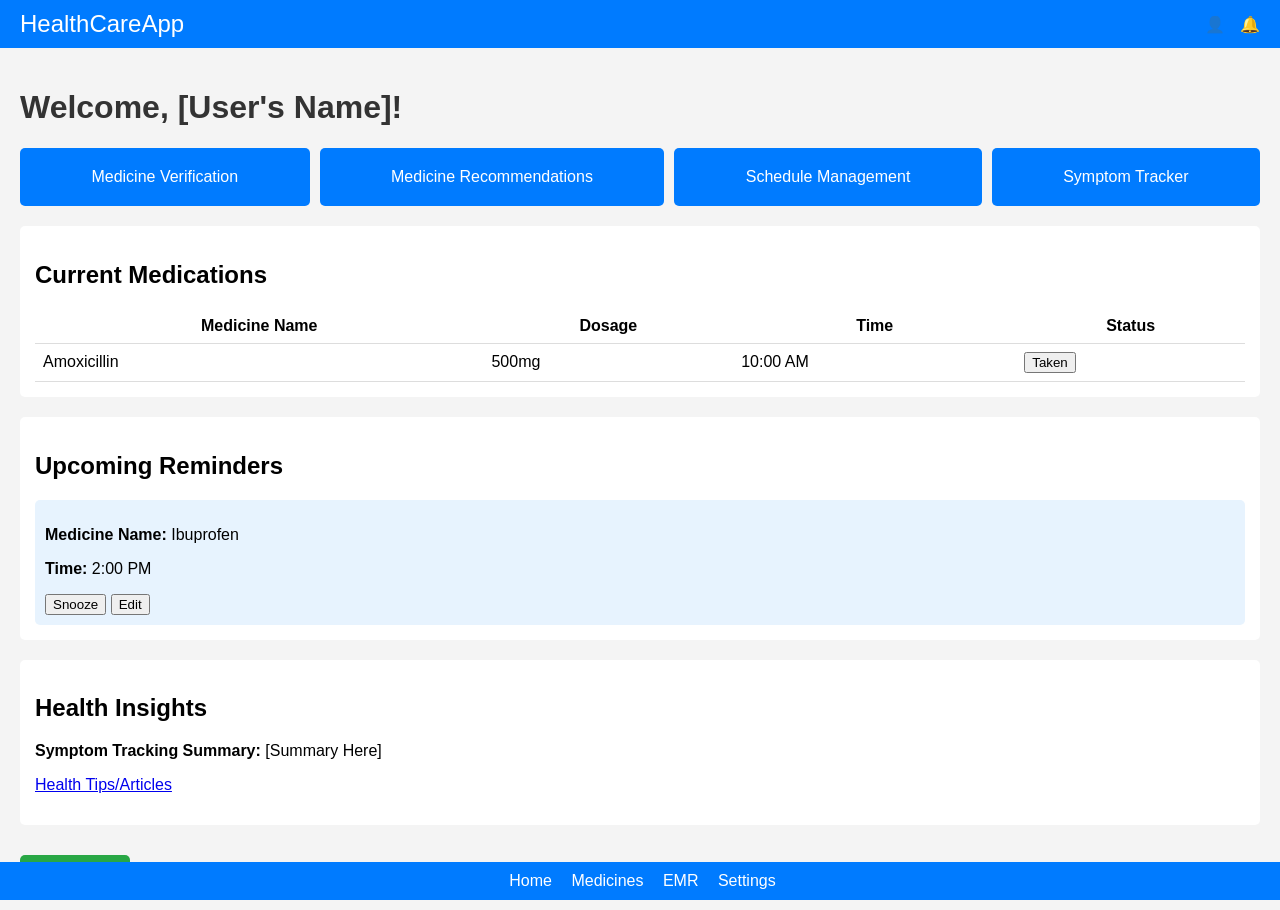
<file: the si/radar.html>
<!DOCTYPE html>
<html lang="en">
<head>
    <meta charset="UTF-8">
    <meta name="viewport" content="width=device-width, initial-scale=1.0">
    <title>Healthcare App Home</title>
    <link rel="stylesheet" href="styles.css">
</head>
<body>
    <header>
        <div class="logo">HealthCareApp</div>
        <div class="user-options">
            <div class="profile-icon">👤</div>
            <div class="notification-icon">🔔</div>
        </div>
    </header>

    <main>
        <h1>Welcome, [User's Name]!</h1>

        <div class="quick-access">
            <div class="tile">Medicine Verification</div>
            <div class="tile">Medicine Recommendations</div>
            <div class="tile">Schedule Management</div>
            <div class="tile">Symptom Tracker</div>
        </div>

        <section class="current-medications">
            <h2>Current Medications</h2>
            <table>
                <tr>
                    <th>Medicine Name</th>
                    <th>Dosage</th>
                    <th>Time</th>
                    <th>Status</th>
                </tr>
                <!-- Example Row -->
                <tr>
                    <td>Amoxicillin</td>
                    <td>500mg</td>
                    <td>10:00 AM</td>
                    <td><button>Taken</button></td>
                </tr>
                <!-- Add more rows as needed -->
            </table>
        </section>

        <section class="upcoming-reminders">
            <h2>Upcoming Reminders</h2>
            <div class="reminder-card">
                <p><strong>Medicine Name:</strong> Ibuprofen</p>
                <p><strong>Time:</strong> 2:00 PM</p>
                <button>Snooze</button>
                <button>Edit</button>
            </div>

            <!-- Add more reminder cards as needed -->
        </section>

        <section class="health-insights">
            <h2>Health Insights</h2>
            <p><strong>Symptom Tracking Summary:</strong> [Summary Here]</p>
            <p><a href="#">Health Tips/Articles</a></p>
        </section>

        <button class="find-pharmacy">Find Pharmacy</button>

    </main>

    <footer>
        <nav class="footer-nav">
            <a href="#">Home</a>
            <a href="#">Medicines</a>
            <a href="#">EMR</a>
            <a href="#">Settings</a>
        </nav>
    </footer>

</body>
</html>
</file>
<file: the si/styles.css>
body {
    font-family: Arial, sans-serif;
    margin: 0;
    padding: 0;
    background-color: #f4f4f4;
}

header {
    display: flex;
    justify-content: space-between;
    align-items: center;
    background-color: #007bff;
    color: white;
    padding: 10px 20px;
}

.logo {
    font-size: 24px;
}

.user-options {
    display: flex;
}

.profile-icon, .notification-icon {
    margin-left: 15px;
    cursor: pointer;
}

main {
    padding: 20px;
}

h1 {
    color: #333;
}

.quick-access {
    display: flex;
    justify-content: space-between;
    margin-bottom: 20px;
}

.tile {
    background-color: #007bff;
    color: white;
    padding: 20px;
    border-radius: 5px;
    text-align: center;
    flex-grow: 1; /* Allow tiles to grow equally */
    margin-right: 10px; /* Space between tiles */
}

.tile:last-child {
    margin-right: 0; /* Remove margin from the last tile */
}

.current-medications, .upcoming-reminders, .health-insights {
    background-color: white;
    padding: 15px;
    border-radius: 5px;
    margin-bottom: 20px;
}

table {
    width: 100%;
    border-collapse: collapse;
}

th, td {
    border-bottom: 1px solid #ddd;
    padding: 8px;
}

.reminder-card {
    background-color: #e7f3fe; /* Light blue background */
    padding: 10px;
    border-radius: 5px;
}

.find-pharmacy {
   background-color:#28a745; 
   color:white; 
   padding:10px; 
   border:none; 
   border-radius:5px; 
   cursor:pointer; 
   margin-top:10px; 
}

footer {
   background-color:#007bff; 
   color:white; 
   text-align:center; 
   padding:10px; 
   position:absolute; 
   width:100%; 
   bottom:0; 
}

.footer-nav a {
   color:white; 
   margin-right:15px; 
   text-decoration:none; 
}
</file>
